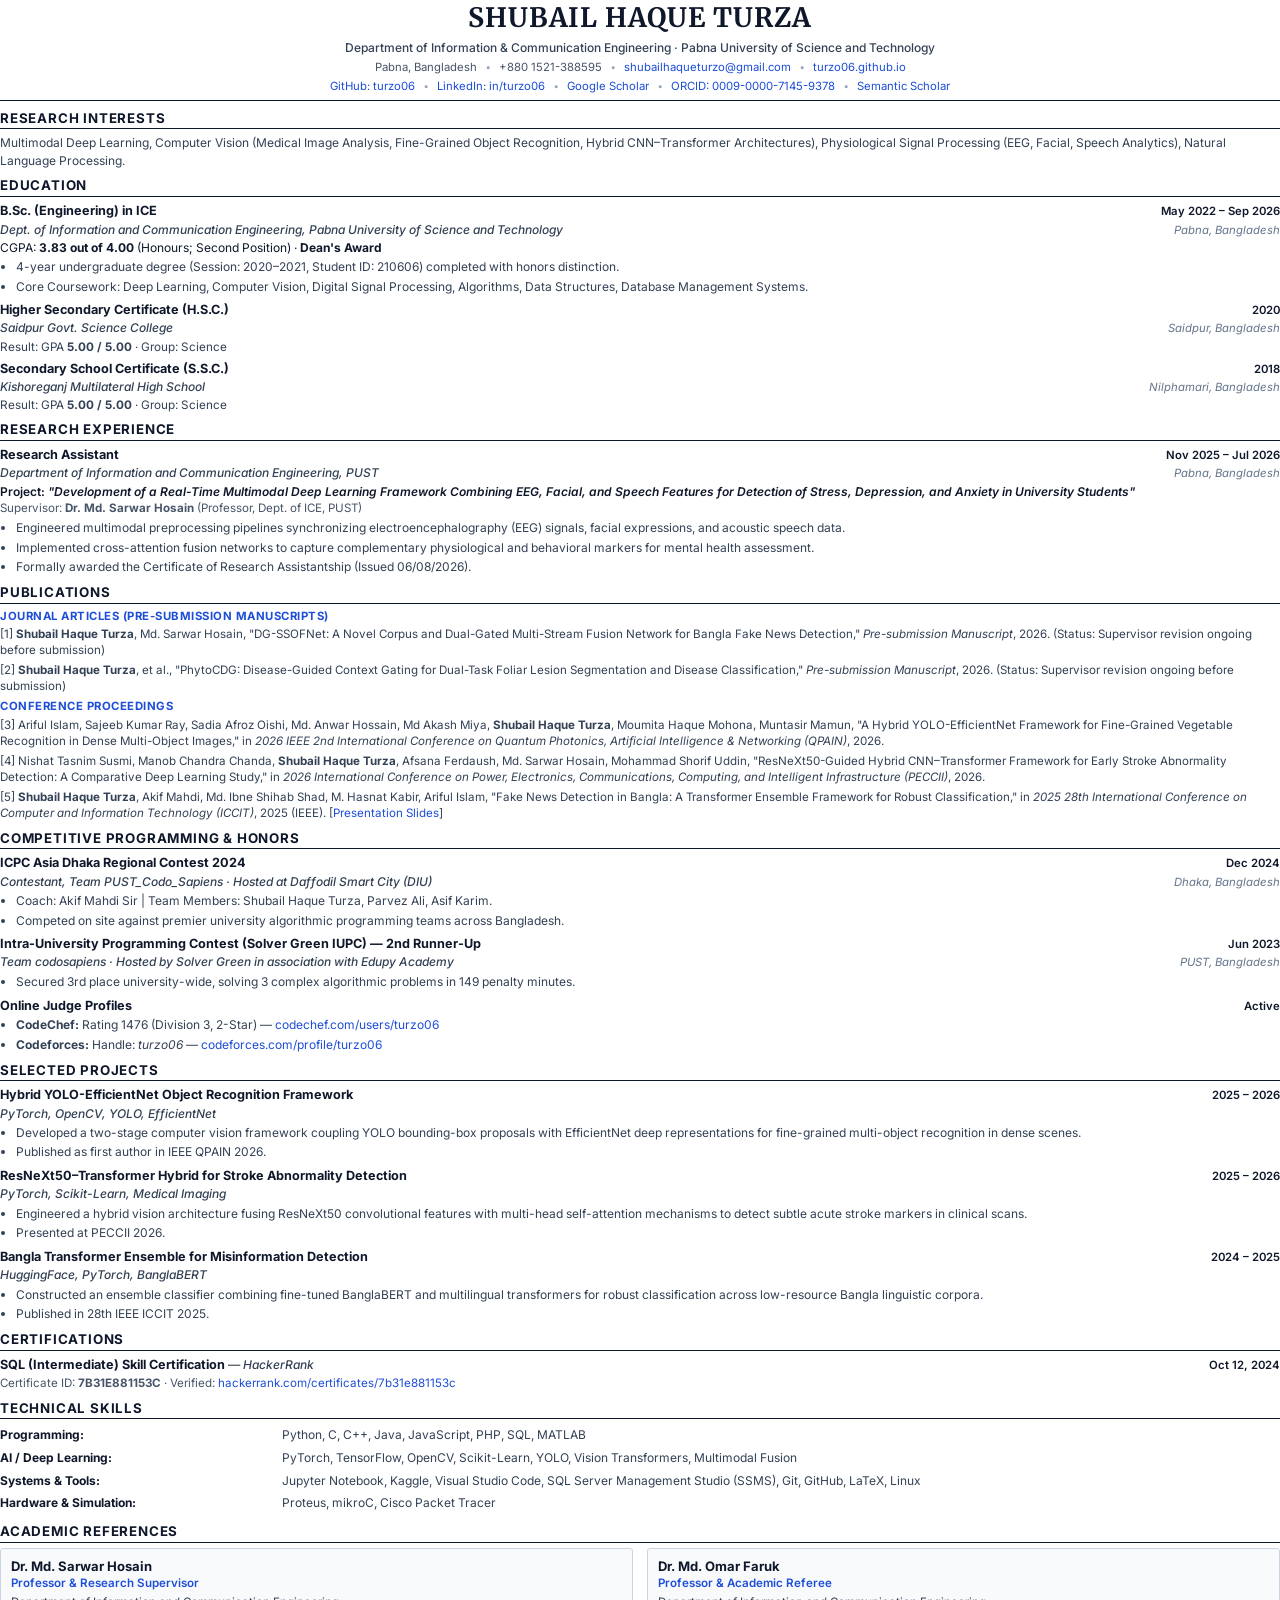
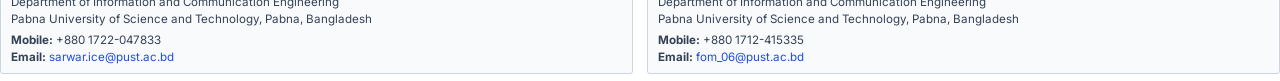
<file: cv.html>
<!DOCTYPE html>
<html lang="en">
<head>
  <meta charset="UTF-8">
  <title>Curriculum Vitae - Shubail Haque Turza</title>
  <style>
    @import url('https://fonts.googleapis.com/css2?family=Inter:wght@300;400;500;600;700&family=Merriweather:wght@400;700&display=swap');

    @page {
      size: A4;
      margin: 10mm 14mm 10mm 14mm;
    }

    * {
      box-sizing: border-box;
      margin: 0;
      padding: 0;
    }

    body {
      font-family: 'Inter', -apple-system, BlinkMacSystemFont, "Segoe UI", Roboto, sans-serif;
      color: #1e293b;
      line-height: 1.38;
      font-size: 9.2pt;
      background: #ffffff;
      -webkit-print-color-adjust: exact;
      print-color-adjust: exact;
    }

    a {
      color: #1d4ed8;
      text-decoration: none;
    }

    a:hover {
      text-decoration: underline;
    }

    /* Academic Header */
    .header {
      text-align: center;
      padding-bottom: 5px;
      margin-bottom: 8px;
      border-bottom: 1.5px solid #0f172a;
    }

    .name {
      font-family: 'Merriweather', Georgia, serif;
      font-size: 20pt;
      font-weight: 700;
      color: #0f172a;
      letter-spacing: 0.8px;
      text-transform: uppercase;
      margin-bottom: 3px;
    }

    .sub-affil {
      font-size: 9pt;
      color: #334155;
      font-weight: 500;
      margin-bottom: 4px;
    }

    .contact-line {
      display: flex;
      justify-content: center;
      align-items: center;
      flex-wrap: wrap;
      gap: 5px 8px;
      font-size: 8.5pt;
      color: #475569;
    }

    .contact-line .sep {
      color: #94a3b8;
      font-weight: 300;
    }

    .contact-line a {
      color: #1d4ed8;
    }

    /* Section Styling */
    .section {
      margin-bottom: 7px;
    }

    .page-break {
      page-break-before: always;
      break-before: page;
    }

    .section-title {
      font-size: 10pt;
      font-weight: 700;
      text-transform: uppercase;
      letter-spacing: 0.8px;
      color: #0f172a;
      border-bottom: 1.2px solid #0f172a;
      padding-bottom: 1.5px;
      margin-bottom: 5px;
    }

    /* Entries */
    .entry {
      margin-bottom: 5px;
      break-inside: avoid;
      page-break-inside: avoid;
    }

    .entry:last-child {
      margin-bottom: 0;
    }

    .entry-row {
      display: flex;
      justify-content: space-between;
      align-items: baseline;
      margin-bottom: 1.5px;
    }

    .entry-main {
      font-size: 9.5pt;
      font-weight: 700;
      color: #0f172a;
    }

    .entry-org {
      font-size: 9pt;
      font-weight: 500;
      color: #334155;
      font-style: italic;
    }

    .entry-date {
      font-size: 8.5pt;
      color: #0f172a;
      font-weight: 600;
      white-space: nowrap;
    }

    .entry-loc {
      font-size: 8.5pt;
      color: #64748b;
      font-style: italic;
      white-space: nowrap;
    }

    ul.bullet-list {
      margin-left: 16px;
      margin-top: 3px;
      font-size: 9pt;
      color: #334155;
    }

    ul.bullet-list li {
      margin-bottom: 2.5px;
      line-height: 1.4;
    }

    /* Publications */
    .pub-entry {
      margin-bottom: 4.5px;
      font-size: 8.7pt;
      color: #334155;
      line-height: 1.36;
      break-inside: avoid;
      page-break-inside: avoid;
    }

    .pub-title {
      font-weight: 600;
      color: #0f172a;
    }

    .pub-venue {
      font-style: italic;
      color: #1e293b;
    }

    /* Skills Table */
    .skills-table {
      width: 100%;
      border-collapse: collapse;
      font-size: 9pt;
    }

    .skills-table td {
      padding: 3px 0;
      vertical-align: top;
    }

    .skills-table td.skill-label {
      width: 22%;
      font-weight: 700;
      color: #0f172a;
    }

    .skills-table td.skill-val {
      color: #334155;
    }

    /* References */
    .ref-grid {
      display: grid;
      grid-template-columns: 1fr 1fr;
      gap: 14px;
      break-inside: avoid;
      page-break-inside: avoid;
    }

    .ref-card {
      font-size: 8.7pt;
      line-height: 1.45;
      color: #334155;
      padding: 8px 10px;
      border: 1px solid #cbd5e1;
      border-radius: 3px;
      background: #f8fafc;
    }

    .ref-name {
      font-size: 9.8pt;
      font-weight: 700;
      color: #0f172a;
    }

    .ref-role {
      color: #1d4ed8;
      font-weight: 600;
      margin-bottom: 2px;
    }
  </style>
</head>
<body>

  <!-- Top Academic Header -->
  <header class="header">
    <h1 class="name">SHUBAIL HAQUE TURZA</h1>
    <div class="sub-affil">Department of Information & Communication Engineering · Pabna University of Science and Technology</div>
    
    <div class="contact-line">
      <span>Pabna, Bangladesh</span>
      <span class="sep">•</span>
      <span>+880 1521-388595</span>
      <span class="sep">•</span>
      <a href="mailto:shubailhaqueturzo@gmail.com">shubailhaqueturzo@gmail.com</a>
      <span class="sep">•</span>
      <a href="https://turzo06.github.io/">turzo06.github.io</a>
    </div>
    <div class="contact-line" style="margin-top: 3px;">
      <a href="https://github.com/turzo06">GitHub: turzo06</a>
      <span class="sep">•</span>
      <a href="https://bd.linkedin.com/in/turzo06">LinkedIn: in/turzo06</a>
      <span class="sep">•</span>
      <a href="https://scholar.google.com/citations?user=ymrPZNgAAAAJ&hl=en">Google Scholar</a>
      <span class="sep">•</span>
      <a href="https://orcid.org/0009-0000-7145-9378">ORCID: 0009-0000-7145-9378</a>
      <span class="sep">•</span>
      <a href="https://www.semanticscholar.org/author/Shubail-Haque-Turza/2433143320">Semantic Scholar</a>
    </div>
  </header>

  <!-- Research Interests -->
  <section class="section">
    <h2 class="section-title">Research Interests</h2>
    <div style="font-size: 9pt; color: #334155; line-height: 1.45;">
      Multimodal Deep Learning, Computer Vision (Medical Image Analysis, Fine-Grained Object Recognition, Hybrid CNN–Transformer Architectures), Physiological Signal Processing (EEG, Facial, Speech Analytics), Natural Language Processing.
    </div>
  </section>

  <!-- Education -->
  <section class="section">
    <h2 class="section-title">Education</h2>

    <div class="entry">
      <div class="entry-row">
        <div>
          <span class="entry-main">B.Sc. (Engineering) in ICE</span>
        </div>
        <span class="entry-date">May 2022 – Sep 2026</span>
      </div>
      <div class="entry-row">
        <span class="entry-org">Dept. of Information and Communication Engineering, Pabna University of Science and Technology</span>
        <span class="entry-loc">Pabna, Bangladesh</span>
      </div>
      <div style="font-size: 9pt; color: #0f172a; margin-top: 1px;">
        CGPA: <b>3.83 out of 4.00</b> (Honours; Second Position) · <b>Dean's Award</b>
      </div>
      <ul class="bullet-list">
        <li>4-year undergraduate degree (Session: 2020–2021, Student ID: 210606) completed with honors distinction.</li>
        <li>Core Coursework: Deep Learning, Computer Vision, Digital Signal Processing, Algorithms, Data Structures, Database Management Systems.</li>
      </ul>
    </div>

    <div class="entry" style="margin-top: 6px;">
      <div class="entry-row">
        <span class="entry-main">Higher Secondary Certificate (H.S.C.)</span>
        <span class="entry-date">2020</span>
      </div>
      <div class="entry-row">
        <span class="entry-org">Saidpur Govt. Science College</span>
        <span class="entry-loc">Saidpur, Bangladesh</span>
      </div>
      <div style="font-size: 8.8pt; color: #334155;">Result: GPA <b>5.00 / 5.00</b> · Group: Science</div>
    </div>

    <div class="entry" style="margin-top: 5px;">
      <div class="entry-row">
        <span class="entry-main">Secondary School Certificate (S.S.C.)</span>
        <span class="entry-date">2018</span>
      </div>
      <div class="entry-row">
        <span class="entry-org">Kishoreganj Multilateral High School</span>
        <span class="entry-loc">Nilphamari, Bangladesh</span>
      </div>
      <div style="font-size: 8.8pt; color: #334155;">Result: GPA <b>5.00 / 5.00</b> · Group: Science</div>
    </div>
  </section>

  <!-- Research Experience -->
  <section class="section">
    <h2 class="section-title">Research Experience</h2>

    <div class="entry">
      <div class="entry-row">
        <span class="entry-main">Research Assistant</span>
        <span class="entry-date">Nov 2025 – Jul 2026</span>
      </div>
      <div class="entry-row">
        <span class="entry-org">Department of Information and Communication Engineering, PUST</span>
        <span class="entry-loc">Pabna, Bangladesh</span>
      </div>
      <div style="font-size: 9pt; color: #0f172a; font-weight: 600; margin-top: 2px;">
        Project: <em>"Development of a Real-Time Multimodal Deep Learning Framework Combining EEG, Facial, and Speech Features for Detection of Stress, Depression, and Anxiety in University Students"</em>
      </div>
      <div style="font-size: 8.7pt; color: #475569; margin-top: 1px;">
        Supervisor: <b>Dr. Md. Sarwar Hosain</b> (Professor, Dept. of ICE, PUST)
      </div>
      <ul class="bullet-list">
        <li>Engineered multimodal preprocessing pipelines synchronizing electroencephalography (EEG) signals, facial expressions, and acoustic speech data.</li>
        <li>Implemented cross-attention fusion networks to capture complementary physiological and behavioral markers for mental health assessment.</li>
        <li>Formally awarded the Certificate of Research Assistantship (Issued 06/08/2026).</li>
      </ul>
    </div>
  </section>

  <!-- Publications -->
  <section class="section">
    <h2 class="section-title">Publications</h2>

    <div style="font-size: 8.5pt; font-weight: 700; color: #1d4ed8; text-transform: uppercase; letter-spacing: 0.5px; margin-bottom: 3px;">
      Journal Articles (Pre-submission Manuscripts)
    </div>
    <div class="pub-entry">
      [1] <b>Shubail Haque Turza</b>, Md. Sarwar Hosain, "DG-SSOFNet: A Novel Corpus and Dual-Gated Multi-Stream Fusion Network for Bangla Fake News Detection," <em>Pre-submission Manuscript</em>, 2026. (Status: Supervisor revision ongoing before submission)
    </div>
    <div class="pub-entry">
      [2] <b>Shubail Haque Turza</b>, et al., "PhytoCDG: Disease-Guided Context Gating for Dual-Task Foliar Lesion Segmentation and Disease Classification," <em>Pre-submission Manuscript</em>, 2026. (Status: Supervisor revision ongoing before submission)
    </div>

    <div style="font-size: 8.5pt; font-weight: 700; color: #1d4ed8; text-transform: uppercase; letter-spacing: 0.5px; margin: 4px 0 3px 0;">
      Conference Proceedings
    </div>
    <div class="pub-entry">
      [3] Ariful Islam, Sajeeb Kumar Ray, Sadia Afroz Oishi, Md. Anwar Hossain, Md Akash Miya, <b>Shubail Haque Turza</b>, Moumita Haque Mohona, Muntasir Mamun, "A Hybrid YOLO-EfficientNet Framework for Fine-Grained Vegetable Recognition in Dense Multi-Object Images," in <em>2026 IEEE 2nd International Conference on Quantum Photonics, Artificial Intelligence & Networking (QPAIN)</em>, 2026.
    </div>
    <div class="pub-entry">
      [4] Nishat Tasnim Susmi, Manob Chandra Chanda, <b>Shubail Haque Turza</b>, Afsana Ferdaush, Md. Sarwar Hosain, Mohammad Shorif Uddin, "ResNeXt50-Guided Hybrid CNN–Transformer Framework for Early Stroke Abnormality Detection: A Comparative Deep Learning Study," in <em>2026 International Conference on Power, Electronics, Communications, Computing, and Intelligent Infrastructure (PECCII)</em>, 2026.
    </div>
    <div class="pub-entry">
      [5] <b>Shubail Haque Turza</b>, Akif Mahdi, Md. Ibne Shihab Shad, M. Hasnat Kabir, Ariful Islam, "Fake News Detection in Bangla: A Transformer Ensemble Framework for Robust Classification," in <em>2025 28th International Conference on Computer and Information Technology (ICCIT)</em>, 2025 (IEEE). [<a href="https://docs.google.com/presentation/d/1xhMFJbwvKw9Oj2ogbqO4HvBmAiexXAHa/edit?usp=drivesdk&ouid=117110952110583969542&rtpof=true&sd=true">Presentation Slides</a>]
    </div>
  </section>

  <!-- Competitive Programming & Honors (Starts Cleanly on Page 2) -->
  <section class="section page-break">
    <h2 class="section-title">Competitive Programming & Honors</h2>

    <div class="entry">
      <div class="entry-row">
        <span class="entry-main">ICPC Asia Dhaka Regional Contest 2024</span>
        <span class="entry-date">Dec 2024</span>
      </div>
      <div class="entry-row">
        <span class="entry-org">Contestant, Team PUST_Codo_Sapiens · Hosted at Daffodil Smart City (DIU)</span>
        <span class="entry-loc">Dhaka, Bangladesh</span>
      </div>
      <ul class="bullet-list">
        <li>Coach: Akif Mahdi Sir | Team Members: Shubail Haque Turza, Parvez Ali, Asif Karim.</li>
        <li>Competed on site against premier university algorithmic programming teams across Bangladesh.</li>
      </ul>
    </div>

    <div class="entry" style="margin-top: 6px;">
      <div class="entry-row">
        <span class="entry-main">Intra-University Programming Contest (Solver Green IUPC) — 2nd Runner-Up</span>
        <span class="entry-date">Jun 2023</span>
      </div>
      <div class="entry-row">
        <span class="entry-org">Team codosapiens · Hosted by Solver Green in association with Edupy Academy</span>
        <span class="entry-loc">PUST, Bangladesh</span>
      </div>
      <ul class="bullet-list">
        <li>Secured 3rd place university-wide, solving 3 complex algorithmic problems in 149 penalty minutes.</li>
      </ul>
    </div>

    <div class="entry" style="margin-top: 6px;">
      <div class="entry-row">
        <span class="entry-main">Online Judge Profiles</span>
        <span class="entry-date">Active</span>
      </div>
      <ul class="bullet-list">
        <li><b>CodeChef:</b> Rating 1476 (Division 3, 2-Star) — <a href="https://www.codechef.com/users/turzo06">codechef.com/users/turzo06</a></li>
        <li><b>Codeforces:</b> Handle: <em>turzo06</em> — <a href="https://codeforces.com/profile/turzo06">codeforces.com/profile/turzo06</a></li>
      </ul>
    </div>
  </section>

  <!-- Selected Projects -->
  <section class="section">
    <h2 class="section-title">Selected Projects</h2>

    <div class="entry">
      <div class="entry-row">
        <span class="entry-main">Hybrid YOLO-EfficientNet Object Recognition Framework</span>
        <span class="entry-date">2025 – 2026</span>
      </div>
      <div class="entry-row">
        <span class="entry-org">PyTorch, OpenCV, YOLO, EfficientNet</span>
      </div>
      <ul class="bullet-list">
        <li>Developed a two-stage computer vision framework coupling YOLO bounding-box proposals with EfficientNet deep representations for fine-grained multi-object recognition in dense scenes.</li>
        <li>Published as first author in IEEE QPAIN 2026.</li>
      </ul>
    </div>

    <div class="entry" style="margin-top: 6px;">
      <div class="entry-row">
        <span class="entry-main">ResNeXt50–Transformer Hybrid for Stroke Abnormality Detection</span>
        <span class="entry-date">2025 – 2026</span>
      </div>
      <div class="entry-row">
        <span class="entry-org">PyTorch, Scikit-Learn, Medical Imaging</span>
      </div>
      <ul class="bullet-list">
        <li>Engineered a hybrid vision architecture fusing ResNeXt50 convolutional features with multi-head self-attention mechanisms to detect subtle acute stroke markers in clinical scans.</li>
        <li>Presented at PECCII 2026.</li>
      </ul>
    </div>

    <div class="entry" style="margin-top: 6px;">
      <div class="entry-row">
        <span class="entry-main">Bangla Transformer Ensemble for Misinformation Detection</span>
        <span class="entry-date">2024 – 2025</span>
      </div>
      <div class="entry-row">
        <span class="entry-org">HuggingFace, PyTorch, BanglaBERT</span>
      </div>
      <ul class="bullet-list">
        <li>Constructed an ensemble classifier combining fine-tuned BanglaBERT and multilingual transformers for robust classification across low-resource Bangla linguistic corpora.</li>
        <li>Published in 28th IEEE ICCIT 2025.</li>
      </ul>
    </div>
  </section>

  <!-- Certifications -->
  <section class="section">
    <h2 class="section-title">Certifications</h2>
    <div class="entry">
      <div class="entry-row">
        <div>
          <span class="entry-main">SQL (Intermediate) Skill Certification</span> — <span class="entry-org">HackerRank</span>
        </div>
        <span class="entry-date">Oct 12, 2024</span>
      </div>
      <div style="font-size: 8.7pt; color: #475569; margin-top: 2px;">
        Certificate ID: <b>7B31E881153C</b> · Verified: <a href="https://www.hackerrank.com/certificates/7b31e881153c">hackerrank.com/certificates/7b31e881153c</a>
      </div>
    </div>
  </section>

  <!-- Technical Skills -->
  <section class="section">
    <h2 class="section-title">Technical Skills</h2>
    <table class="skills-table">
      <tr>
        <td class="skill-label">Programming:</td>
        <td class="skill-val">Python, C, C++, Java, JavaScript, PHP, SQL, MATLAB</td>
      </tr>
      <tr>
        <td class="skill-label">AI / Deep Learning:</td>
        <td class="skill-val">PyTorch, TensorFlow, OpenCV, Scikit-Learn, YOLO, Vision Transformers, Multimodal Fusion</td>
      </tr>
      <tr>
        <td class="skill-label">Systems & Tools:</td>
        <td class="skill-val">Jupyter Notebook, Kaggle, Visual Studio Code, SQL Server Management Studio (SSMS), Git, GitHub, LaTeX, Linux</td>
      </tr>
      <tr>
        <td class="skill-label">Hardware & Simulation:</td>
        <td class="skill-val">Proteus, mikroC, Cisco Packet Tracer</td>
      </tr>
    </table>
  </section>

  <!-- Academic References -->
  <section class="section">
    <h2 class="section-title">Academic References</h2>
    <div class="ref-grid">
      <div class="ref-card">
        <div class="ref-name">Dr. Md. Sarwar Hosain</div>
        <div class="ref-role">Professor & Research Supervisor</div>
        <div>Department of Information and Communication Engineering</div>
        <div>Pabna University of Science and Technology, Pabna, Bangladesh</div>
        <div style="margin-top: 4px;"><b>Mobile:</b> +880 1722-047833</div>
        <div><b>Email:</b> <a href="mailto:sarwar.ice@pust.ac.bd">sarwar.ice@pust.ac.bd</a></div>
      </div>

      <div class="ref-card">
        <div class="ref-name">Dr. Md. Omar Faruk</div>
        <div class="ref-role">Professor & Academic Referee</div>
        <div>Department of Information and Communication Engineering</div>
        <div>Pabna University of Science and Technology, Pabna, Bangladesh</div>
        <div style="margin-top: 4px;"><b>Mobile:</b> +880 1712-415335</div>
        <div><b>Email:</b> <a href="mailto:fom_06@pust.ac.bd">fom_06@pust.ac.bd</a></div>
      </div>
    </div>
  </section>

</body>
</html>
</file>
